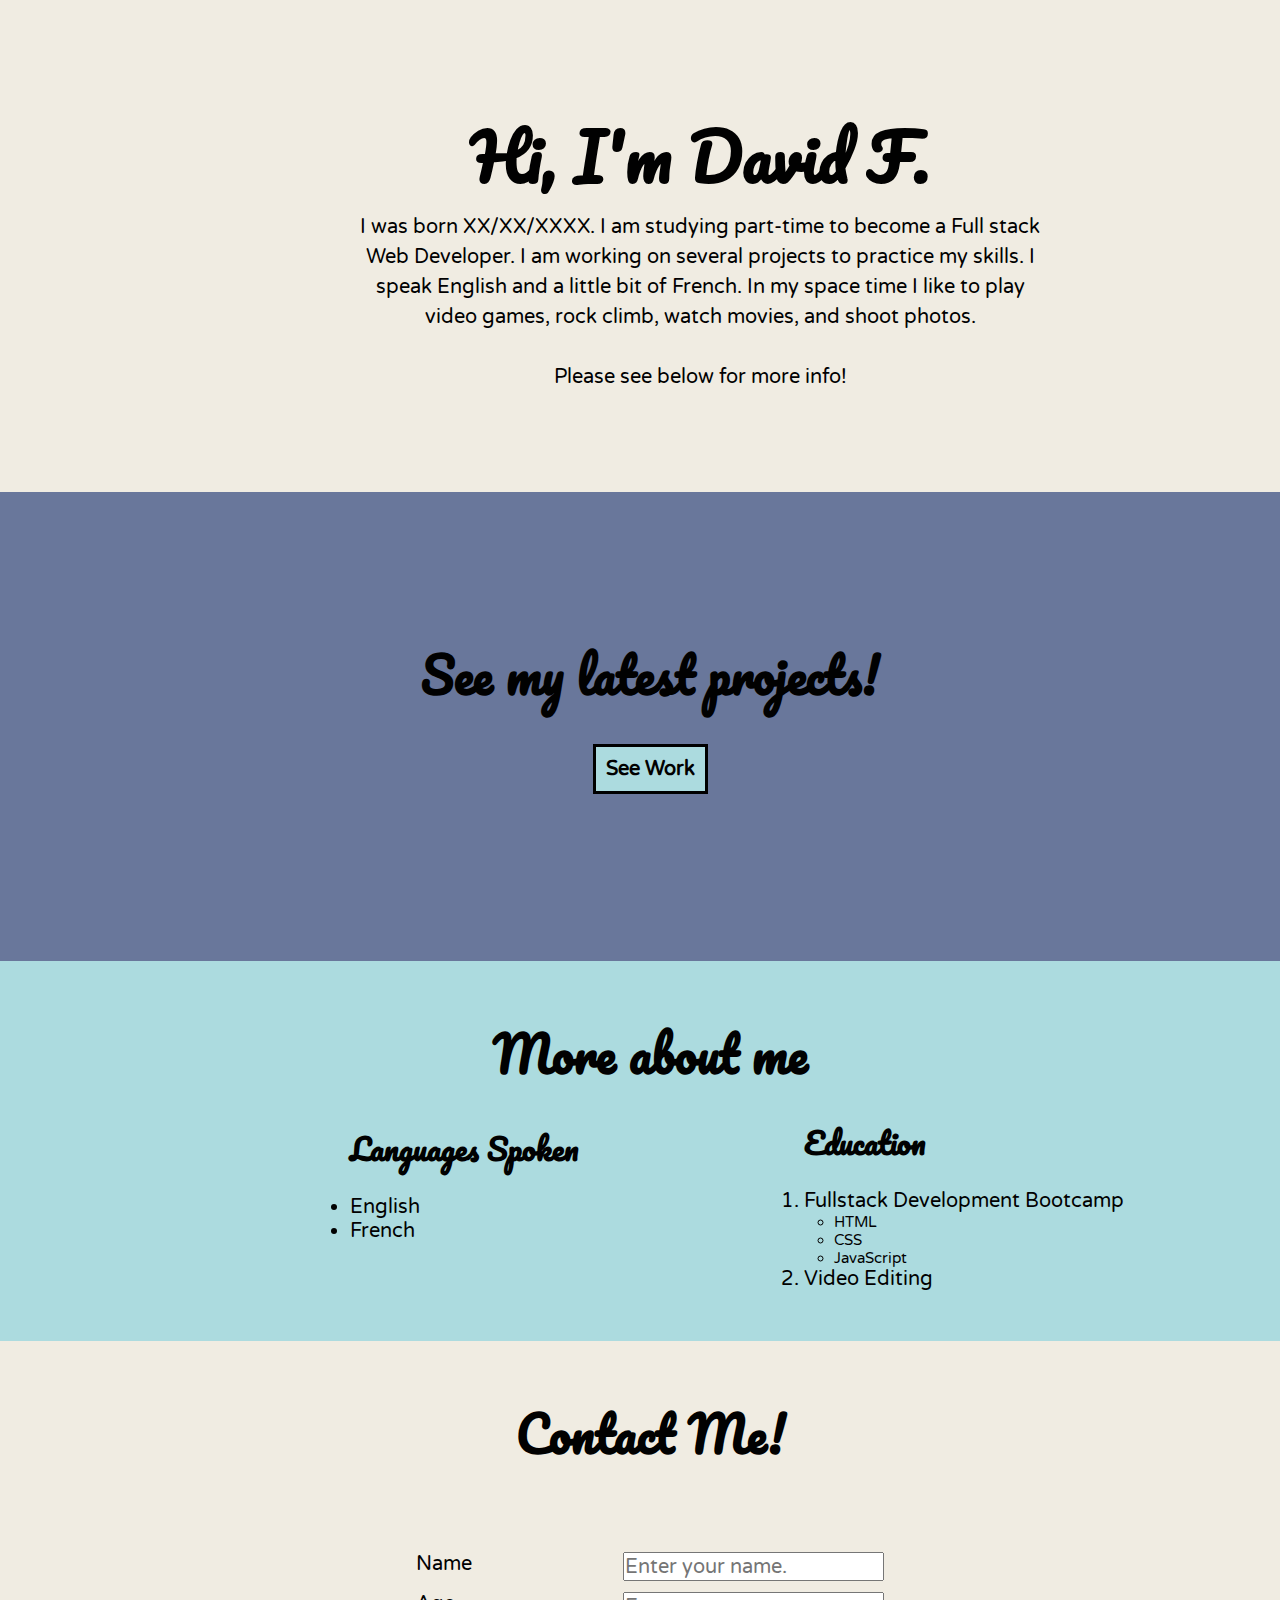
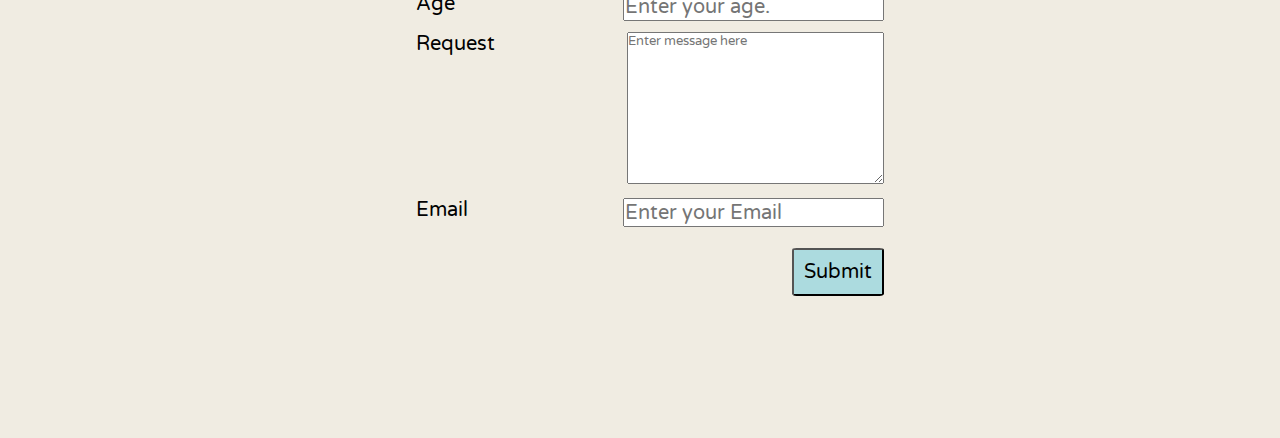
<file: index.html>
<!DOCTYPE html>
<html lang="en">

<head>
    <meta charset="UTF-8">
    <meta http-equiv="X-UA-Compatible" content="IE=edge">
    <meta name="viewport" content="width=device-width, initial-scale=1.0">
    <title>Online-Portfolio</title>
    <link rel="preconnect" href="https://fonts.googleapis.com">
    <link rel="preconnect" href="https://fonts.gstatic.com" crossorigin>
    <link href="https://fonts.googleapis.com/css2?family=Pacifico&family=Varela+Round&display=swap" rel="stylesheet">
    <link rel="stylesheet" href="style.css">

</head>

<body>
    <div id="header">
        <div class="container">
            <h1>Hi, I'm David F.</h1>
            <p>I was born XX/XX/XXXX. I am studying part-time to become a Full stack Web Developer. I am working on
                several projects to practice my skills. I speak English and a little bit of French. In my space time I
                like to play video games, rock climb, watch movies, and shoot photos.<br> <br>Please see below for more
                info!</p>
        </div>
    </div>

    <div id="project">
        <div class="container">
            <h2>See my latest projects!</h2>
            <p class="worklink"><a href="projects.html">See Work</a></p>
        </div>
    </div>


    <div id="other-info">
        <div class="container">

            <h2>More about me</h2>
            <div class="skills-grid">
                <div class="skills">
                    <h4>Languages Spoken</h4>
                    <ul>
                        <li>English</li>
                        <li>French</li><br><br>
                    </ul>
                </div>
                <div class="skills">
                    <h4>Education</h4>
                    <ol>
                        <li>Fullstack Development Bootcamp</li>
                        <ul>
                            <li class="sub-list">HTML</li>
                            <li class="sub-list">CSS</li>
                            <li class="sub-list">JavaScript</li>
                        </ul>
                        <li>Video Editing</li>


                    </ol>
                </div>
            </div>
        </div>
    </div>



    <div id="contact">
        <div class="container">
            <h2>Contact Me!</h2>
            <form>
                <p>
                    <label>Name</label>
                    <input type="text" placeholder="Enter your name.">
                </p>

                <p>
                    <label>Age</label>
                    <input type="text" placeholder="Enter your age.">
                </p>


                <p class="textbubble">
                    <label>Request</label>
                    <textarea name="" id="" cols="30" rows="10" placeholder="Enter message here"></textarea>
                </p>

                <p>
                    <label>Email</label>
                    <input type="email" placeholder="Enter your Email" required>
                </p>

                <button type="submit">Submit</button>
            </form>
        </div>
    </div>
</body>

</html>
</file>
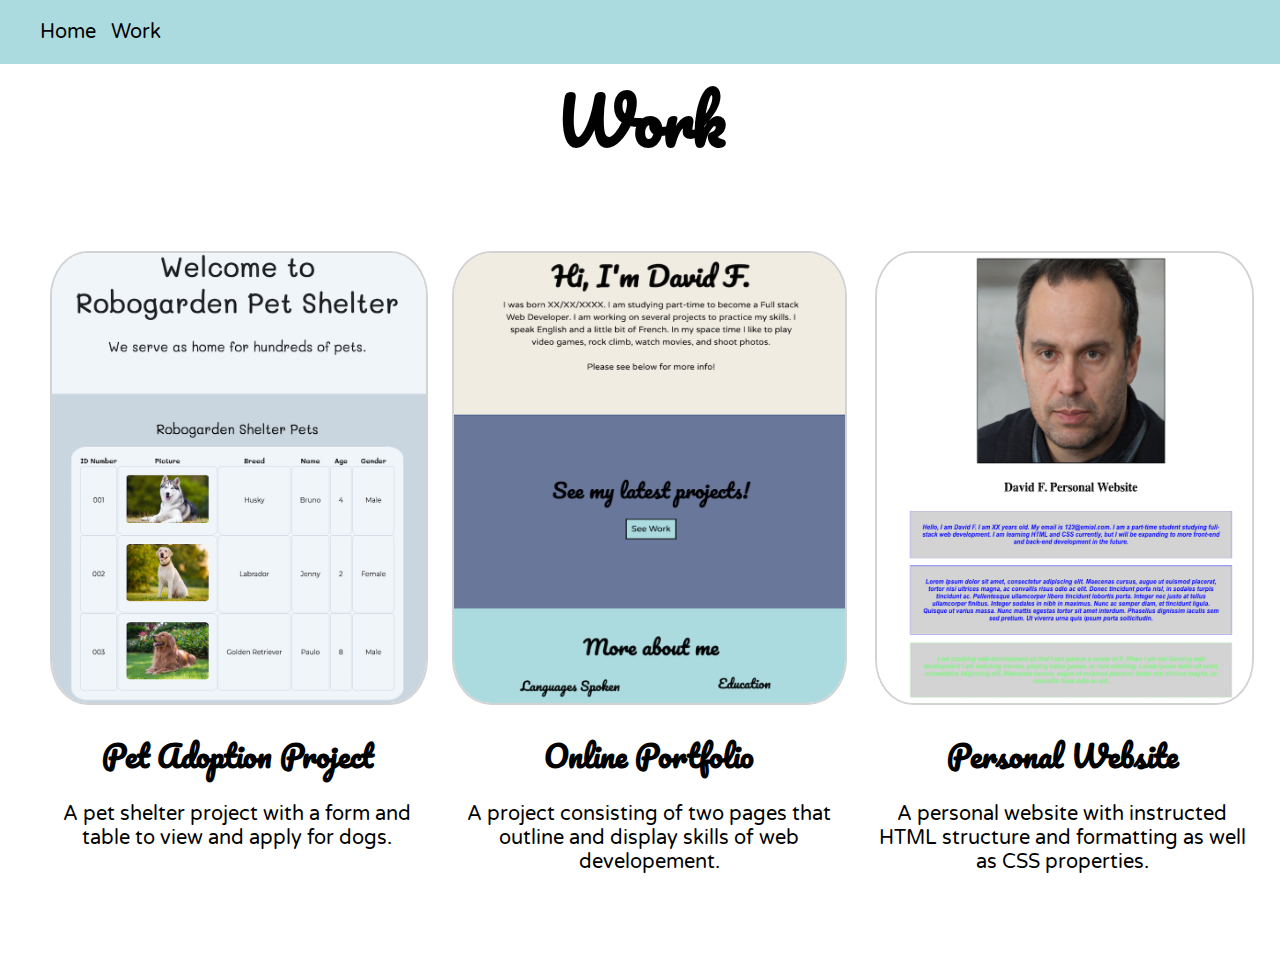
<file: projects.html>
<!DOCTYPE html>
<html lang="en">

<head>
    <meta charset="UTF-8">
    <meta http-equiv="X-UA-Compatible" content="IE=edge">
    <meta name="viewport" content="width=device-width, initial-scale=1.0">
    <title>Document</title>
    <link rel="preconnect" href="https://fonts.googleapis.com">
    <link rel="preconnect" href="https://fonts.gstatic.com" crossorigin>
    <link href="https://fonts.googleapis.com/css2?family=Pacifico&family=Varela+Round&display=swap" rel="stylesheet">
    <link rel="stylesheet" href="style.css">

</head>

<body>
    <div id="nav">
        <div class="container">
            <ul>
                <li><a href="index.html">Home</a></li>
                <li><a href="#">Work</a></li>
            </ul>

        </div>
    </div>



    <h1>Work</h1>
    <div class="container">
        <div class="grid">
            <div class="content-item">
                <img src="images/petadopt.png" alt="Pet Adoption Form">
                <div class="content-item-body">
                    <h4>Pet Adoption Project</h4>
                    <p>A pet shelter project with a form and table to view and apply for dogs.</p>
                </div>
            </div>

            <div class="content-item">
                <img src="images/onlineport.png" alt="Pet Adoption Form">
                <div class="content-item-body">
                    <h4>Online Portfolio</h4>
                    <p>A project consisting of two pages that outline and display skills of web developement.</p>
                </div>
            </div>

            <div class="content-item">
                <img src="images/personalweb.png" alt="personal website image">
                <div class="content-item-body">
                    <h4>Personal Website</h4>
                    <p>A personal website with instructed HTML structure and formatting as well as CSS properties.
                    </p>
                </div>
            </div>

        </div>
    </div>

</body>

</html>
</file>
<file: style.css>
* {
    margin: 0;
    padding: 0;
}

.container {
    width: 1200px;
    margin: 0 auto;
    padding: 50px;
}

#header {
    background-color: #F0ECE2;
    padding: 50px;
}

h1 {
    font-family: 'Pacifico', cursive;
    font-size: 4rem;
    text-align: center;
    color: #010101;
}

#header p {
    width: 700px;
    text-align: center;
    line-height: 1.5;
    margin: 0 auto;
}

h4 {
    font-family: 'Pacifico', cursive;
    font-size: 30px;
    padding: 20px 0;
    color: #010101;

}

h2 {
    font-family: 'Pacifico', cursive;
    font-size: 3rem;
    text-align: center;
    color: #010101;
}

p, ul, li, input {
    font-family: 'Varela Round', sans-serif;
    font-size: 20px;
    color: #010101;
}

.sub-list {
    font-family: 'Varela Round', sans-serif;
    font-size: 15px;
    color: #010101;
    margin-left: 30px;

}

button {
    font-family: 'Varela Round', sans-serif;
    font-size: 20px;
    padding: 10px;
    margin: 10px;
    background-color: #ACDBDF;
}

button:hover {
    background-color: #acdbdfa2;
}

textarea {
    font-family: 'Varela Round', sans-serif;

}

.worklink a {
    text-align: center;
    font-family: 'Varela Round', sans-serif;
    font-weight: 700;
    font-size: 20px;
    border: 3px solid black;
    text-decoration: none;
    padding: 10px;
    width: 500px;
    margin: 0 auto;
    color: #010101;
    background-color: #ACDBDF
}

.worklink {
    padding: 40px;
    text-align: center;
}

a:hover {
    background-color: #acdbdf9c;
}

#project {
    background-color: #69779B;
    padding: 90px 0;
}


#other-info {
    background-color: #ACDBDF;
}

#contact {
    background-color: #F0ECE2;
    padding-bottom: 50px;
}

#nav ul li {
    list-style: none;
    display: inline-block;
    padding: 20px 10px 20px 0;
    color: #010101;
}

#nav .container {
    padding: 0;
}

#nav {
    background-color: #ACDBDF;
}

#nav a {
    text-decoration: none;
    color: #010101;
}

#nav a:hover {
    background-color: #1e22229e;
}

.grid {
    display: grid;
    grid-template-columns: auto auto auto;
    column-gap: 25px;
    row-gap: 25px;
    margin-top: 25px;
    margin-bottom: 50px;
    text-align: center;
}

.content-item {
    background-color: #fff;
}

.content-item img {
    max-width: 100%;
    height: 450px;
    border-radius: 10%;
    border: 2px solid lightgray;
}

.skills {
    display: inline-block;
    width: 450px;

}

.skills-grid {
    width: 950px;
    margin: 0 300px;

}

form {
    padding: 15px;
    font-weight: 500;
    font-size: 20px;
    padding: 60px 60px 100px 60px;
    width: 500px;
    margin: 0 auto;
    border-radius: 10%;
}

button {
    color: #010101;
    border-radius: 5%;
    padding: 10px;
    font-size: 20px;
    float: right;
    margin: 10px 16px 0 0;
}

input {
    font-family: 'Varela Round', sans-serif;
    float: right;
    height: 25px;
}

textarea {
    font-family: 'Varela Round', sans-serif;
    float: right;
    height: 150px;
}

.textbubble {
    height: 150px;
}

form p {
    margin: 16px;
}
</file>
